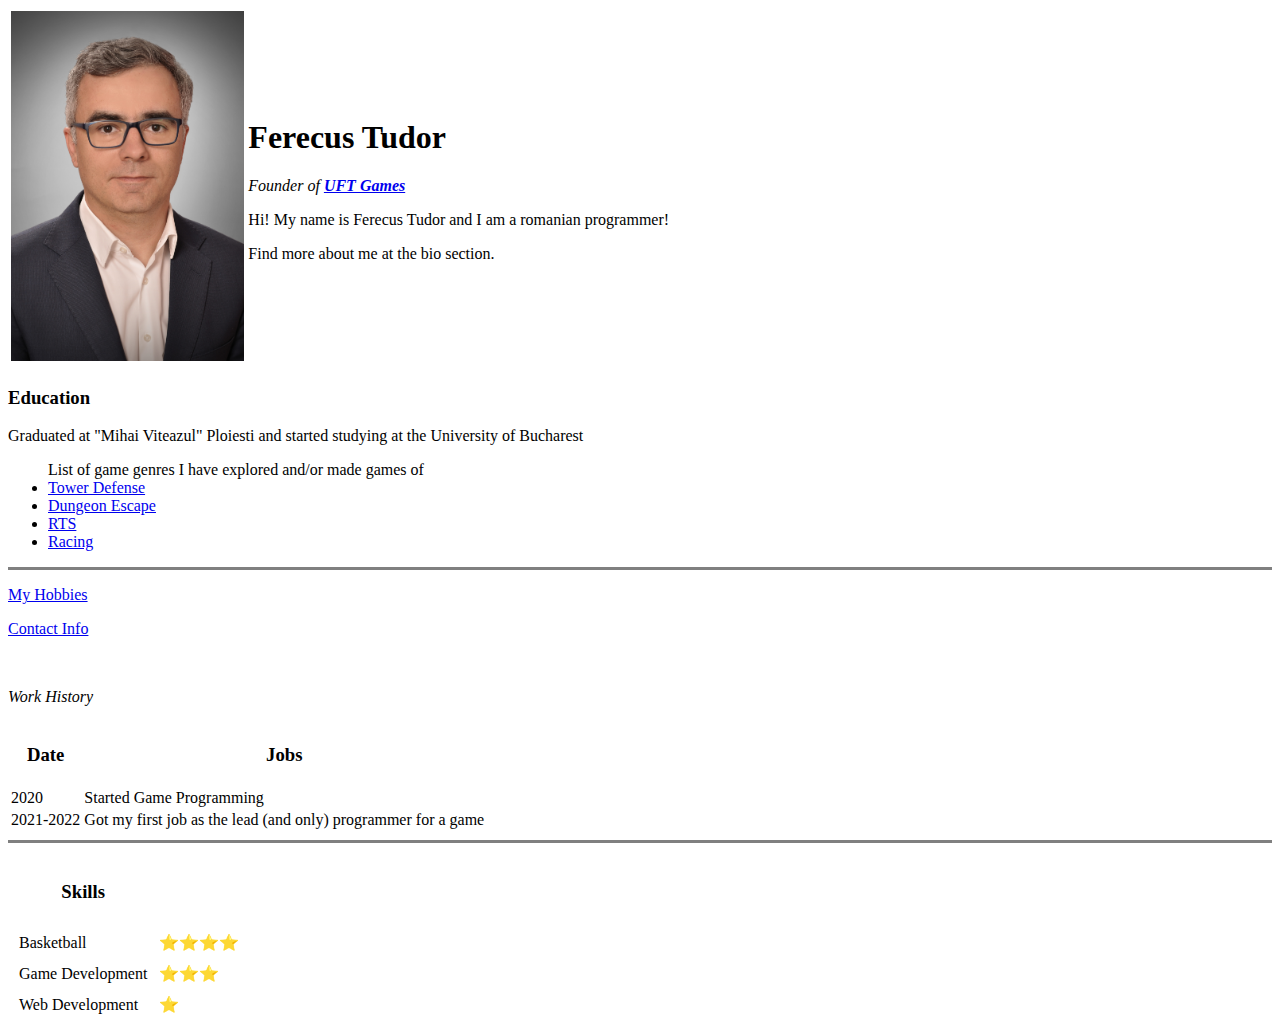
<file: index.html>
<!DOCTYPE html>
<html lang="en" dir="ltr">
  <head>
    <meta charset="utf-8">
    <title> Tudor Personal Website </title>
  </head>
  <body>
    <table>
      <tr>
        <td><img src="sebastian ferecus.jpg" alt="Sebastan Ferecus profile picture" style="width:200x;height:350px;"></td>
        <td>
          <h1> Ferecus Tudor </h1>
          <p> <em>Founder of <strong><a href="https://www.uft.org/teaching/remote-teaching/enrichment-resources-remote-learning/enrichment-resources-games" target = "_blank">UFT Games</a></<strong></strong></em></p>
          <p> Hi! My name is Ferecus Tudor and I am a romanian programmer! </p>
          <p> Find more about me at the bio section.</p>
        </td>
      </tr>
    </table>

    <h3> Education </h3>

    <p>Graduated at "Mihai Viteazul" Ploiesti and started studying at the University of Bucharest</p>

    <ul>List of game genres I have explored and/or made games of
      <li><a href="https://www.google.com/search?client=opera-gx&q=tower+defense+game&sourceid=opera&ie=UTF-8&oe=UTF-8" target = "_blank">Tower Defense</a></li>
      <li><a href="https://www.google.com/search?client=opera-gx&q=dungeon+escape+game&sourceid=opera&ie=UTF-8&oe=UTF-8" target="_blank">Dungeon Escape</a></li>
      <li><a href="https://www.google.com/search?client=opera-gx&q=rts+games&sourceid=opera&ie=UTF-8&oe=UTF-8" target="_blank">RTS</a></li>
      <li><a href="https://www.google.com/search?client=opera-gx&q=racing+games&sourceid=opera&ie=UTF-8&oe=UTF-8" target="_blank">Racing</a></li>
    </ul>

    <hr size = "3" noshade>

    <p><a href="hobbies.html">My Hobbies</a></p
    <p><a href="info.html">Contact Info</a></p>

    <br>
    <p>
      <em>
        Work History
      </em>

    <br>
    <table>
      <thead>
        <th>
          <h3>Date</h3>
        </th>
        <th>
          <h3>Jobs</h3>
        </th>
      </thead>
      <tbody>
        <tr>
          <td>
            2020
          </td>
          <td>
            Started Game Programming
          </td>
        </tr>
        <tr>
          <td>
            2021-2022
          </td>
          <td>
            Got my first job as the lead (and only) programmer for a game
          </td>
        </tr>
      </tbody>
    </table>
    <hr size = "3" noshade>
    <table cellspacing = "10">
      <thead>
        <th>
          <h3>Skills</h3>
        </th>
      </thead>
      <tbody>
        <tr>
          <td>Basketball</td>
          <td>&#11088;&#11088;&#11088;&#11088;</td>
        </tr>
        <tr>
          <td>Game Development</td>
          <td>&#11088;&#11088;&#11088;</td>
        </tr>
        <tr>
          <td>Web Development</td>
          <td>&#11088;</td>
        </tr>
      </tbody>
    </table>



  </body>
</html>
</file>
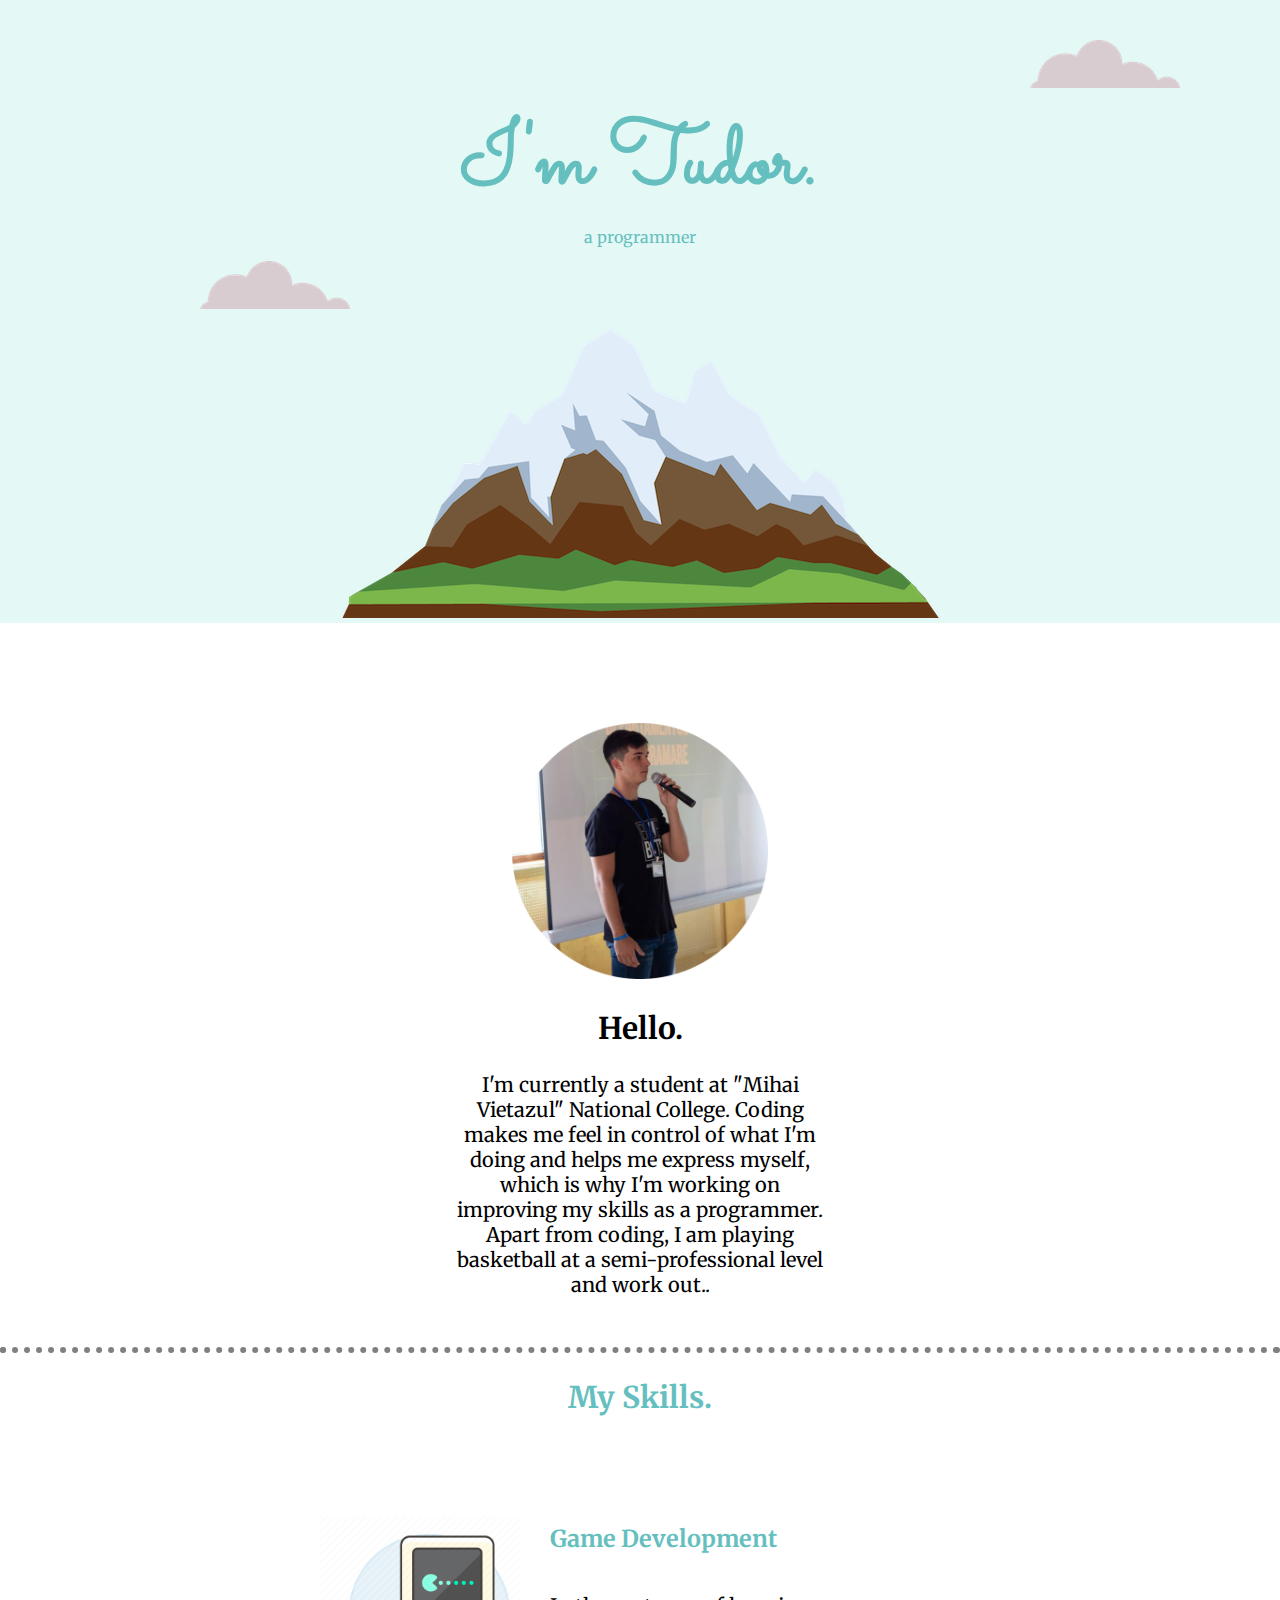
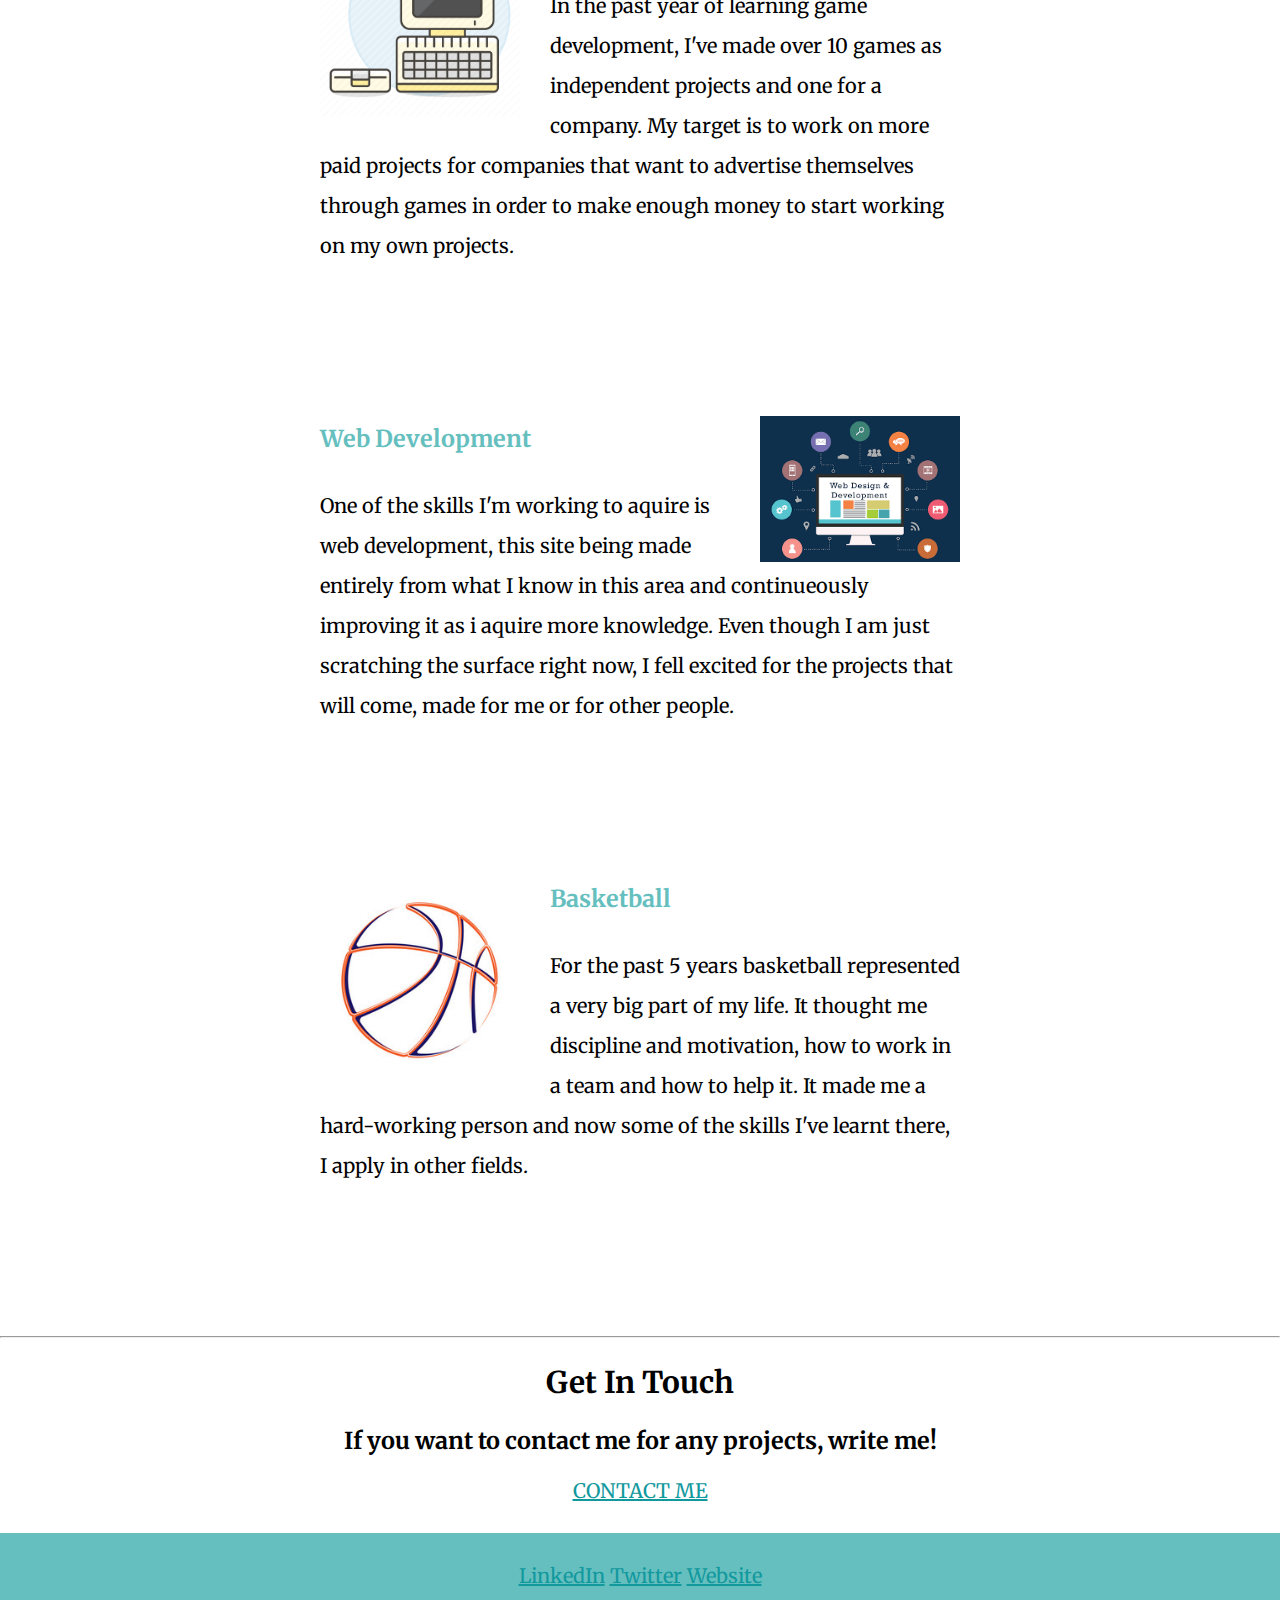
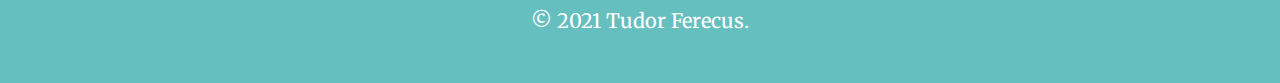
<file: Atom/Personal Site/index.html>
<!DOCTYPE html>
<html lang="en" dir="ltr">
  <head>
    <meta charset="utf-8">
    <title>Tudor Ferecus</title>
    <link rel="stylesheet" href="css/style.css">
    <link rel="icon" href="favicon.ico">
    <link href="https://fonts.googleapis.com/css2?family=Merriweather:wght@300&family=Sacramento&display=swap" rel="stylesheet">
  </head>
  <body>
    <img class="top-cloud"src="images/cloud.png" alt="cloud-img">
    <div class="topBox">
      <h1 class="head">I'm Tudor.</h1>
      <p class="subtitle">a programmer</p>
      <img class="buttom-cloud"src="images/cloud.png" alt="cloud-png">
      <img src="images/mountain.png" alt="mountain-png">
    </div>
    <div class="middle-container">
      <div class="profile">
        <img class="tudor"src="images/tudor.png" alt="tudor-png">
        <h2>Hello.</h2>
        <p class="bio">I'm currently a student at "Mihai Vietazul" National College. Coding makes me feel in control of what I'm doing and helps me express myself, which is why I'm working on improving my skills as a programmer. Apart from coding, I am playing basketball at a semi-professional level  and work out..</p>
      </div>
      <hr class="points">
      <div class="skills">
        <h2 class="skillsubtitle">My Skills.</h2>
        <div class="skill-row">
          <img class="game" src="images/game.png" alt="game-png">
          <h3 class="skillsubtitle">Game Development</h3>
          <p>In the past year of learning game development, I've made over 10 games as independent projects and one for a company. My target is to work on more paid projects for companies that want to advertise themselves through games in order to make enough money to start working on my own projects.</p>
        </div>
        <div class="skill-row">
          <img class="html" src="images/webdev.png" alt="webdev-png">
          <h3 class = "skillsubtitle">Web Development</h3>
          <p>One of the skills I'm working to aquire is web development, this site being made entirely from what I know in this area and continueously improving it as i aquire more knowledge. Even though I am just scratching the surface right now, I fell excited for the projects that will come, made for me or for other people.</p>
        </div>
        <div class="skill-row">
          <img class="basketball" src="images/basketball.jpg">
          <h3 class="skillsubtitle">Basketball</h3>
          <p>For the past 5 years basketball represented a very big part of my life. It thought me discipline and motivation, how to work in a team and how to help it. It made me a hard-working person and now some of the skills I've learnt there, I apply in other fields.</p>
      </div>
      <hr>
      <div class="contact-me">
        <h2>Get In Touch</h2>
        <h3>If you want to contact me for any projects, write me!</h3>
        <p></p>
        <a class="btn" href="mailto:tudorferecus@email.com">CONTACT ME</a>
      </div>
    </div>


    <div class="bottom-container">
      <a class="footer-link" href="https://www.linkedin.com/">LinkedIn</a>
      <a class="footer-link" href="https://twitter.com/">Twitter</a>
      <a class="footer-link" href="https://www.appbrewery.co/">Website</a>
      <p class="credits">© 2021 Tudor Ferecus.</p>
    </div>
  </body>
</html>
</file>
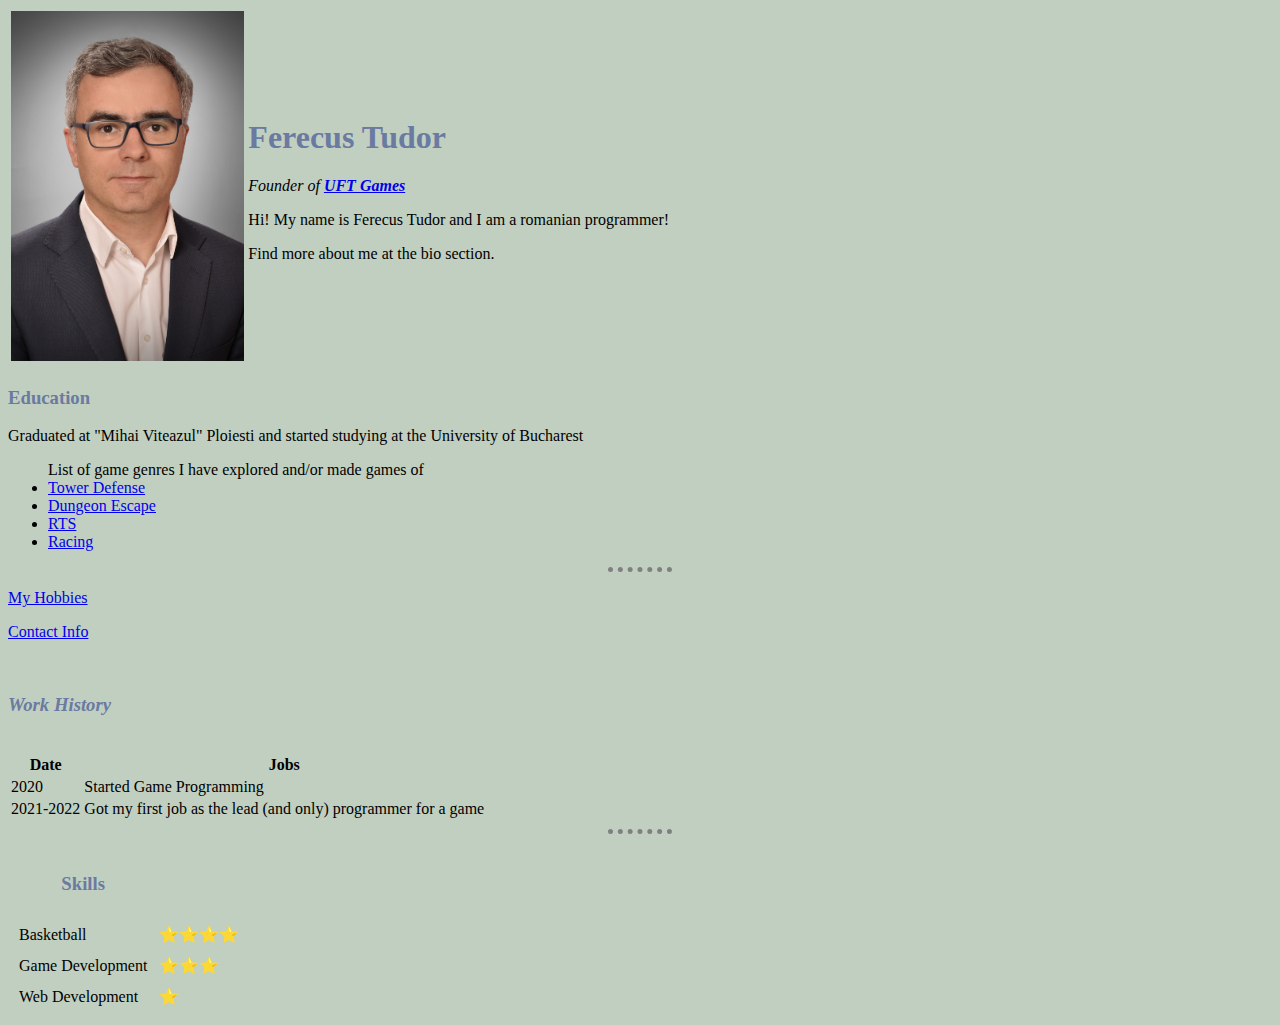
<file: Atom/HTML/My site/index.html>
<!DOCTYPE html>
<html lang="en" dir="ltr">
  <head>
    <meta charset="utf-8">
    <title> Tudor Personal Website </title>
    <link rel="stylesheet" href="css/styles.css">
  </head>
  <body>
    <table>
      <tr>
        <td><img src="sebastian ferecus.jpg" alt="Sebastan Ferecus profile picture" style="width:200x;height:350px;"></td>
        <td>
          <h1> Ferecus Tudor </h1>
          <p> <em>Founder of <strong><a href="https://www.uft.org/teaching/remote-teaching/enrichment-resources-remote-learning/enrichment-resources-games" target = "_blank">UFT Games</a></<strong></strong></em></p>
          <p> Hi! My name is Ferecus Tudor and I am a romanian programmer! </p>
          <p> Find more about me at the bio section.</p>
        </td>
      </tr>
    </table>

    <h3> Education </h3>

    <p>Graduated at "Mihai Viteazul" Ploiesti and started studying at the University of Bucharest</p>

    <ul>List of game genres I have explored and/or made games of
      <li><a href="https://www.google.com/search?client=opera-gx&q=tower+defense+game&sourceid=opera&ie=UTF-8&oe=UTF-8" target = "_blank">Tower Defense</a></li>
      <li><a href="https://www.google.com/search?client=opera-gx&q=dungeon+escape+game&sourceid=opera&ie=UTF-8&oe=UTF-8" target="_blank">Dungeon Escape</a></li>
      <li><a href="https://www.google.com/search?client=opera-gx&q=rts+games&sourceid=opera&ie=UTF-8&oe=UTF-8" target="_blank">RTS</a></li>
      <li><a href="https://www.google.com/search?client=opera-gx&q=racing+games&sourceid=opera&ie=UTF-8&oe=UTF-8" target="_blank">Racing</a></li>
    </ul>

    <hr size = "3" noshade>

    <p><a href="hobbies.html">My Hobbies</a></p
    <p><a href="info.html">Contact Info</a></p>

    <br>
    <p>
      <em>
        <h3>Work History</h3>
      </em>

    <br>
    <table>
      <thead>
        <th>
          Date
        </th>
        <th>
          Jobs
        </th>
      </thead>
      <tbody>
        <tr>
          <td>
            2020
          </td>
          <td>
            Started Game Programming
          </td>
        </tr>
        <tr>
          <td>
            2021-2022
          </td>
          <td>
            Got my first job as the lead (and only) programmer for a game
          </td>
        </tr>
      </tbody>
    </table>
    <hr size = "3" noshade>
    <table cellspacing = "10">
      <thead>
        <th>
          <h3>Skills</h3>
        </th>
      </thead>
      <tbody>
        <tr>
          <td>Basketball</td>
          <td>&#11088;&#11088;&#11088;&#11088;</td>
        </tr>
        <tr>
          <td>Game Development</td>
          <td>&#11088;&#11088;&#11088;</td>
        </tr>
        <tr>
          <td>Web Development</td>
          <td>&#11088;</td>
        </tr>
      </tbody>
    </table>



  </body>
</html>
</file>
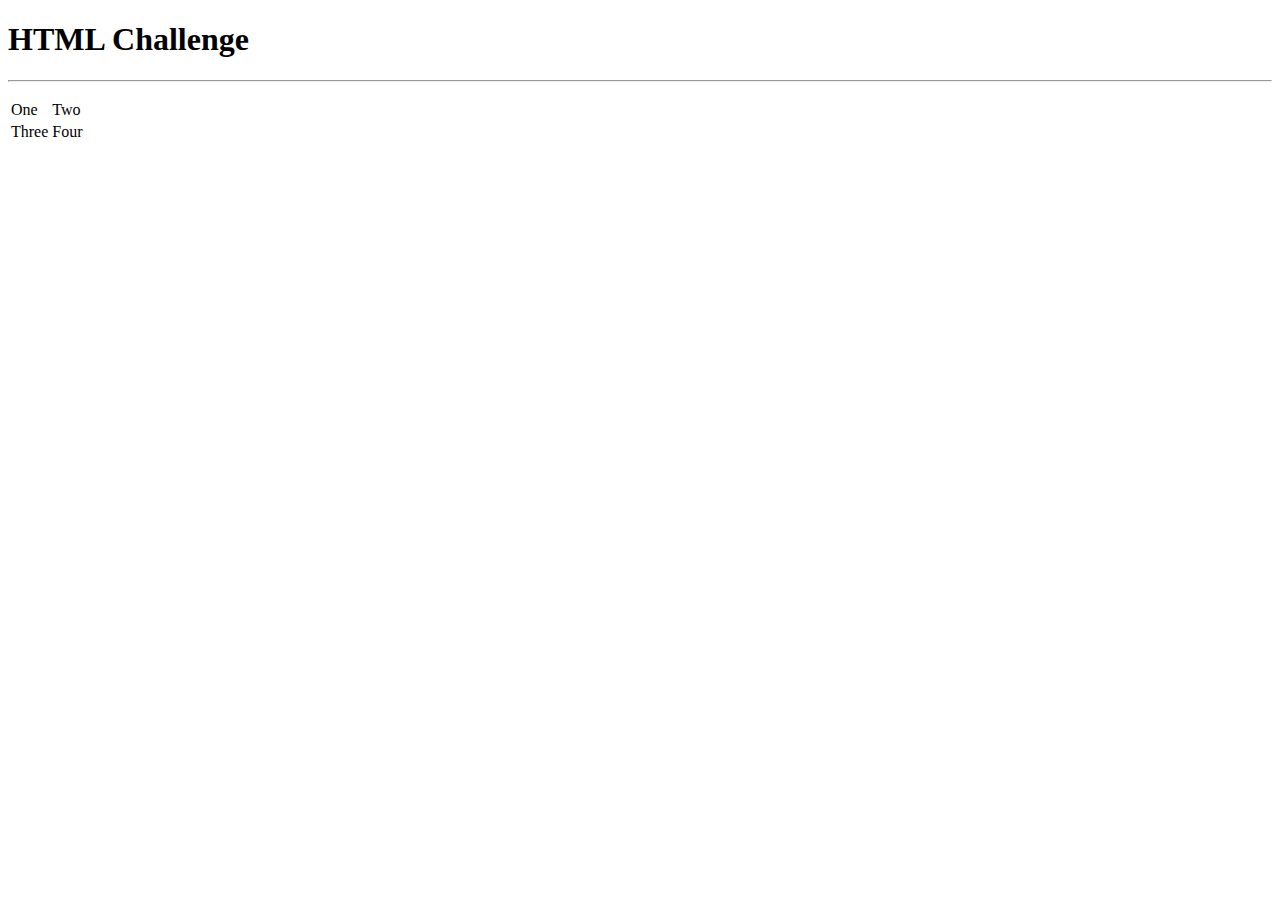
<file: Atom/HTML/My site/challenge/index.html>
<!DOCTYPE html>
<html lang="en" dir="ltr">
  <head>
    <meta charset="utf-8">
    <title></title>
  </head>
  <body>
    <h1>HTML Challenge</h1>
    <hr>
    <p><a href="https://developer.mozilla.org/en-US/"></a></p>
    <table>
      <tr>
        <td>
          One
        </td>
        <td>
          Two
        </td>
      </tr>
      <tr>
        <td>
          Three
        </td>
        <td>
          Four
        </td>
      </tr>
    </table>
  </body>
</html>
</file>
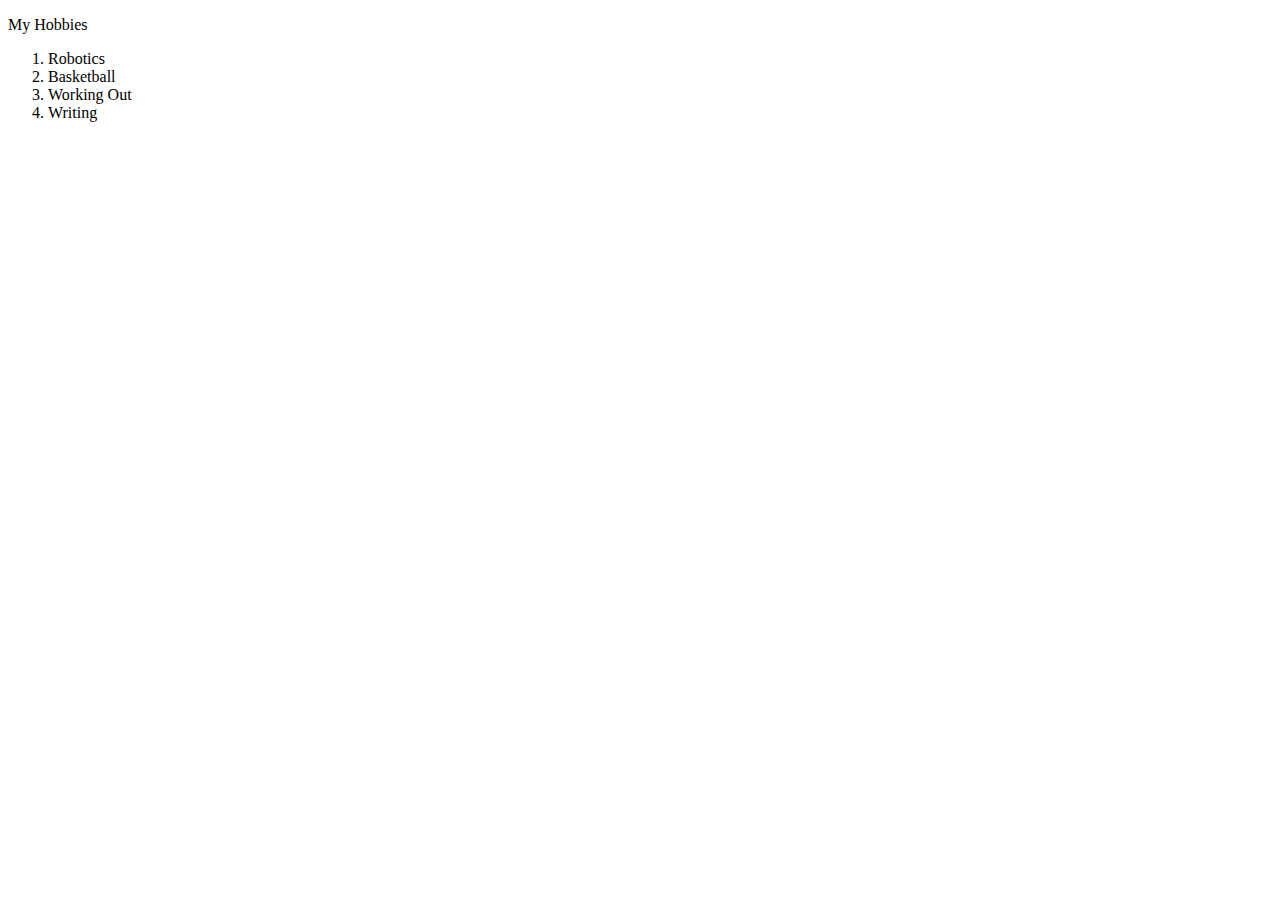
<file: hobbies.html>
<!DOCTYPE html>
<html lang="en" dir="ltr">
  <head>
    <meta charset="utf-8">
    <title>My Hobbies</title>
  </head>
  <body>
    <p>My Hobbies</p>
    <ol type="1">
      <li>Robotics</li>
      <li>Basketball</li>
      <li>Working Out</li>
      <li>Writing</li>
    </ol>
  </body>
</html>
</file>
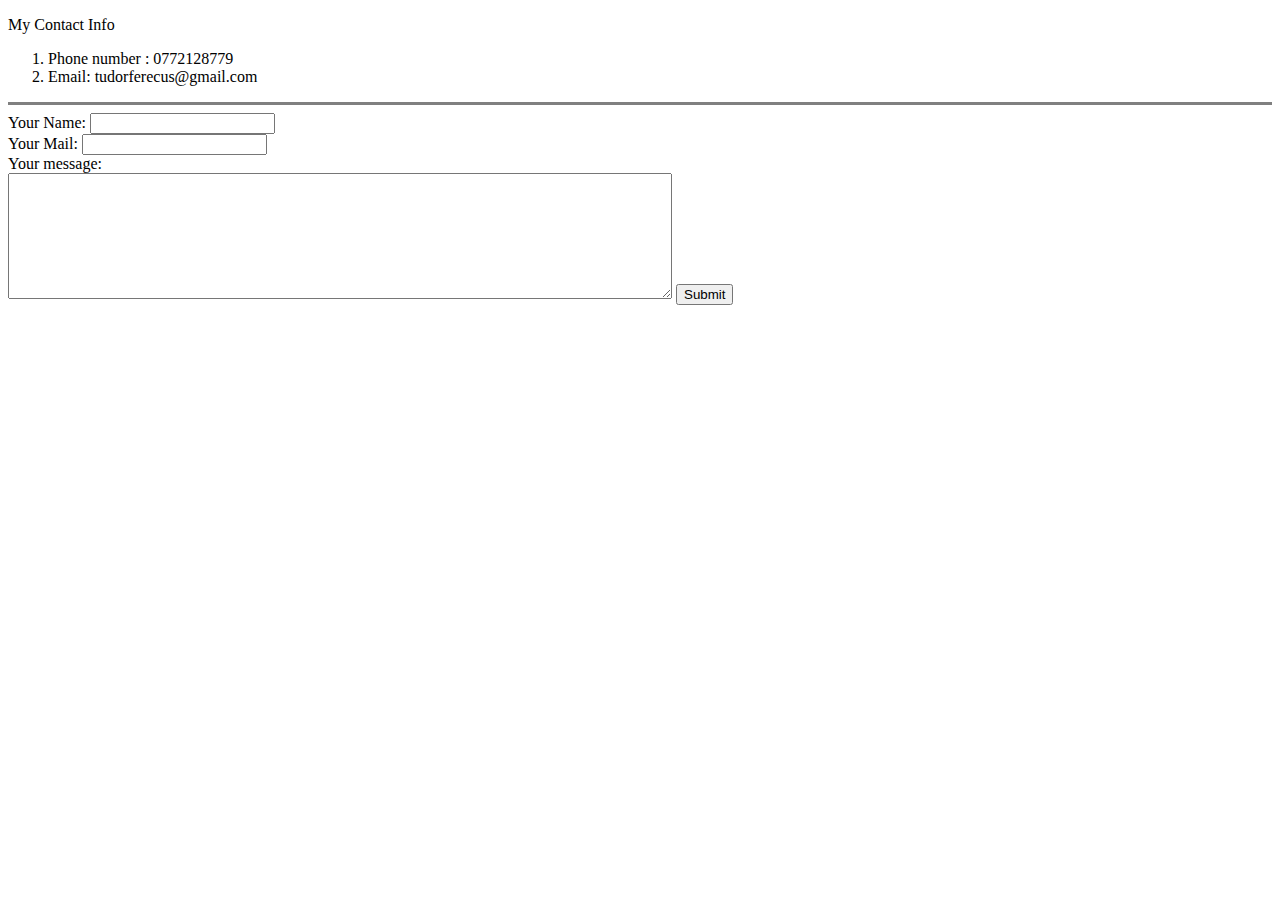
<file: info.html>
<!DOCTYPE html>
<html lang="en" dir="ltr">
  <head>
    <meta charset="utf-8">
    <title>My Contact Info</title>
  </head>
  <body>
    <p>My Contact Info</p>
      <ol>
        <li>Phone number : 0772128779</li>
        <li>Email: tudorferecus@gmail.com</li>
      </ol>

  <hr size = "3" noshade>
  <form action="mailto:info@gmail.com" method="text/plain">
    <label>Your Name: </label>
    <input type="text" name="yourName"><br>
    <label>Your Mail: </label>
    <input type="email" name="yourEmail" value=""><br>
    <label>Your message: </label> <br>
    <textarea name="yourMessage" rows="8" cols="80"></textarea>
    <input type="submit">
  </form>

  </body>
</html>
</file>
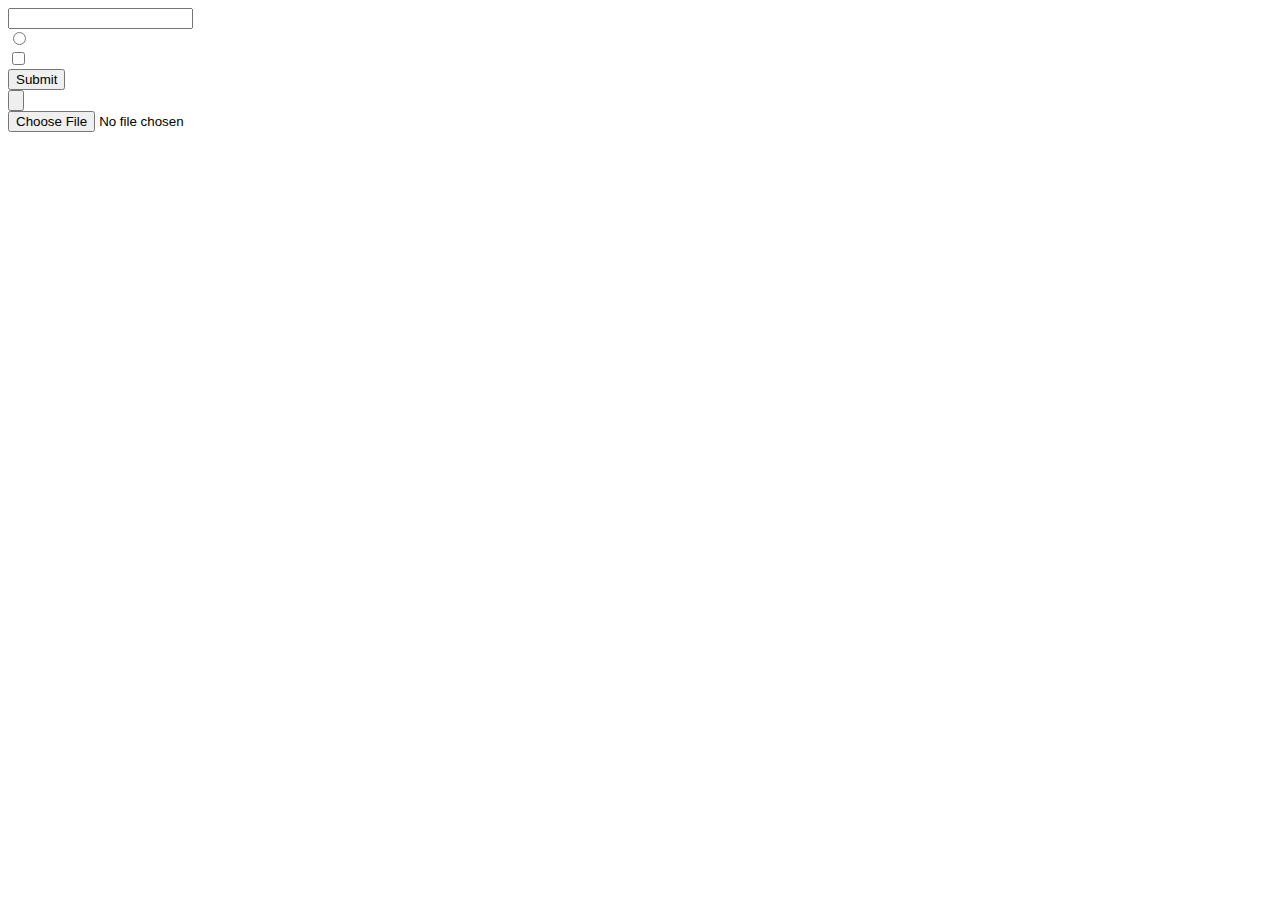
<file: inputs.html>
<!DOCTYPE html>
<html lang="en" dir="ltr">
  <head>
    <meta charset="utf-8">
    <title>Inputs</title>
  </head>
  <body>
    <form class="" action="index.html" method="post">
      <input type="text"><br>
      <input type="radio"><br>
      <input type="checkbox"><br>
      <input type="submit"><br>
      <input type="button"><br>
      <input type="file">
    </form>
  </body>
</html>
</file>
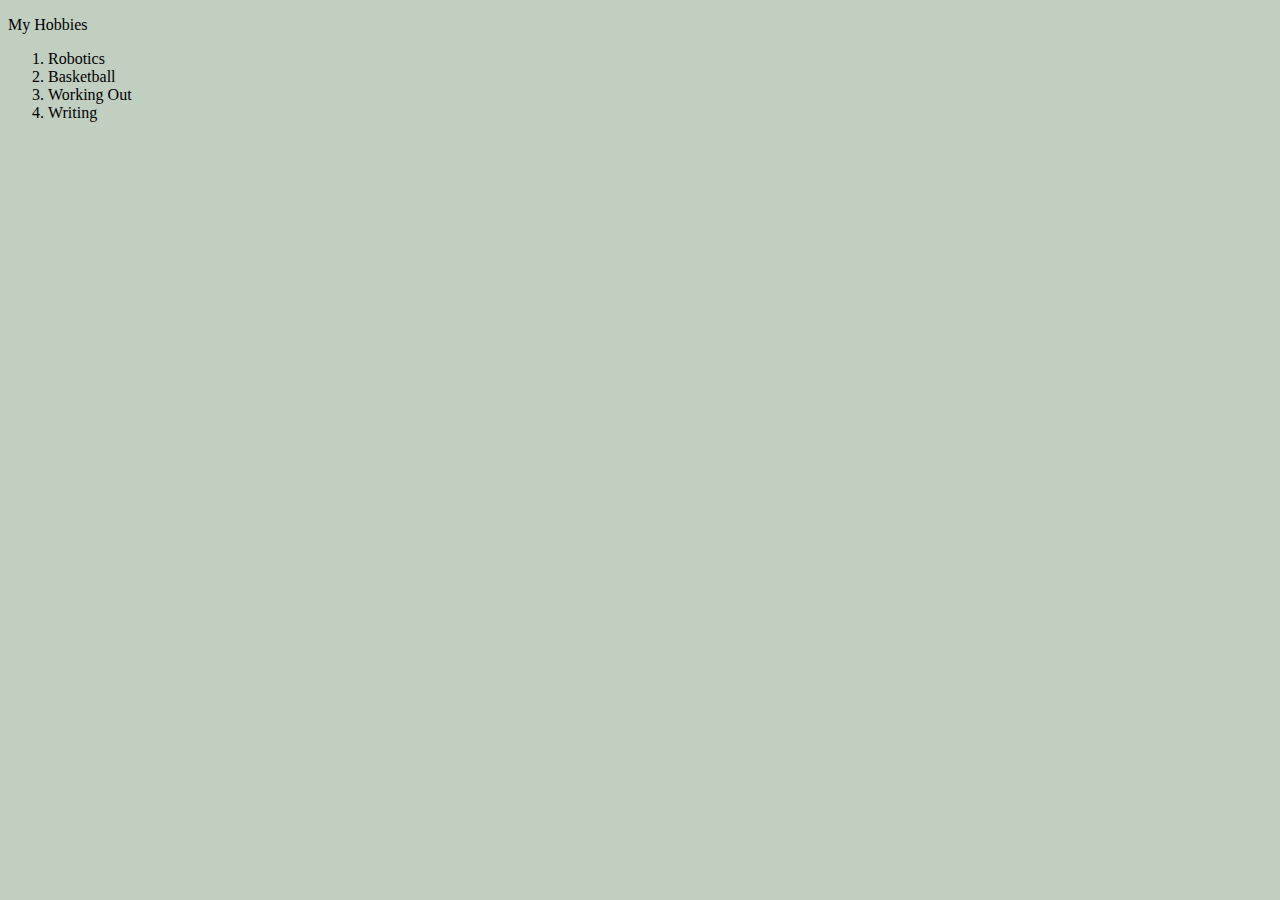
<file: Atom/HTML/My site/hobbies.html>
<!DOCTYPE html>
<html lang="en" dir="ltr">
  <head>
    <meta charset="utf-8">
    <title>My Hobbies</title>
    <link rel="stylesheet" href="css/styles.css">
  </head>
  <body>
    <p>My Hobbies</p>
    <ol type="1">
      <li>Robotics</li>
      <li>Basketball</li>
      <li>Working Out</li>
      <li>Writing</li>
    </ol>
  </body>
</html>
</file>
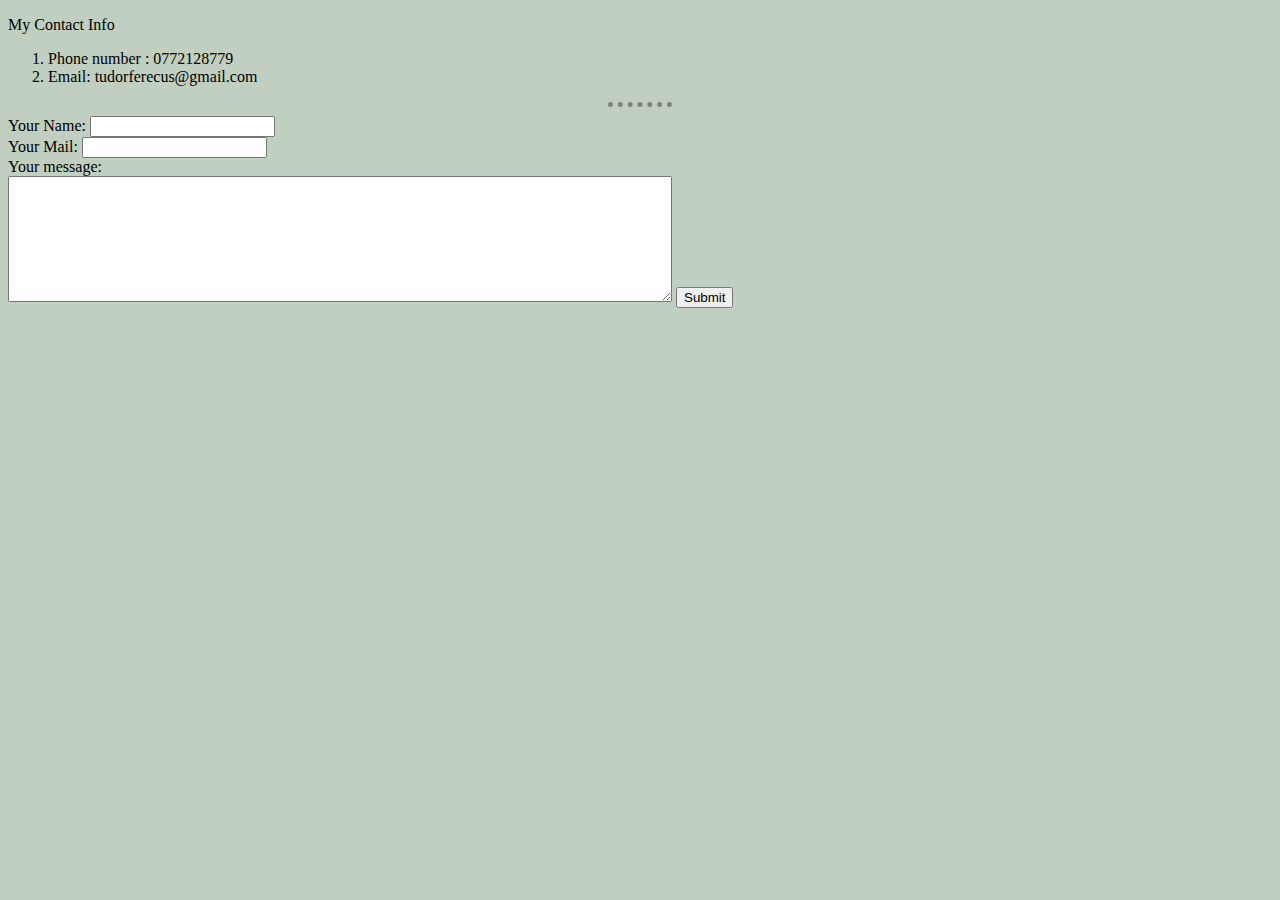
<file: Atom/HTML/My site/info.html>
<!DOCTYPE html>
<html lang="en" dir="ltr">
  <head>
    <meta charset="utf-8">
    <title>My Contact Info</title>
    <link rel="stylesheet" href="css/styles.css">
  </head>
  <body>
    <p>My Contact Info</p>
      <ol>
        <li>Phone number : 0772128779</li>
        <li>Email: tudorferecus@gmail.com</li>
      </ol>

  <hr size = "3" noshade>
  <form action="mailto:info@gmail.com" method="text/plain">
    <label>Your Name: </label>
    <input type="text" name="yourName"><br>
    <label>Your Mail: </label>
    <input type="email" name="yourEmail" value=""><br>
    <label>Your message: </label> <br>
    <textarea name="yourMessage" rows="8" cols="80"></textarea>
    <input type="submit">
  </form>

  </body>
</html>
</file>
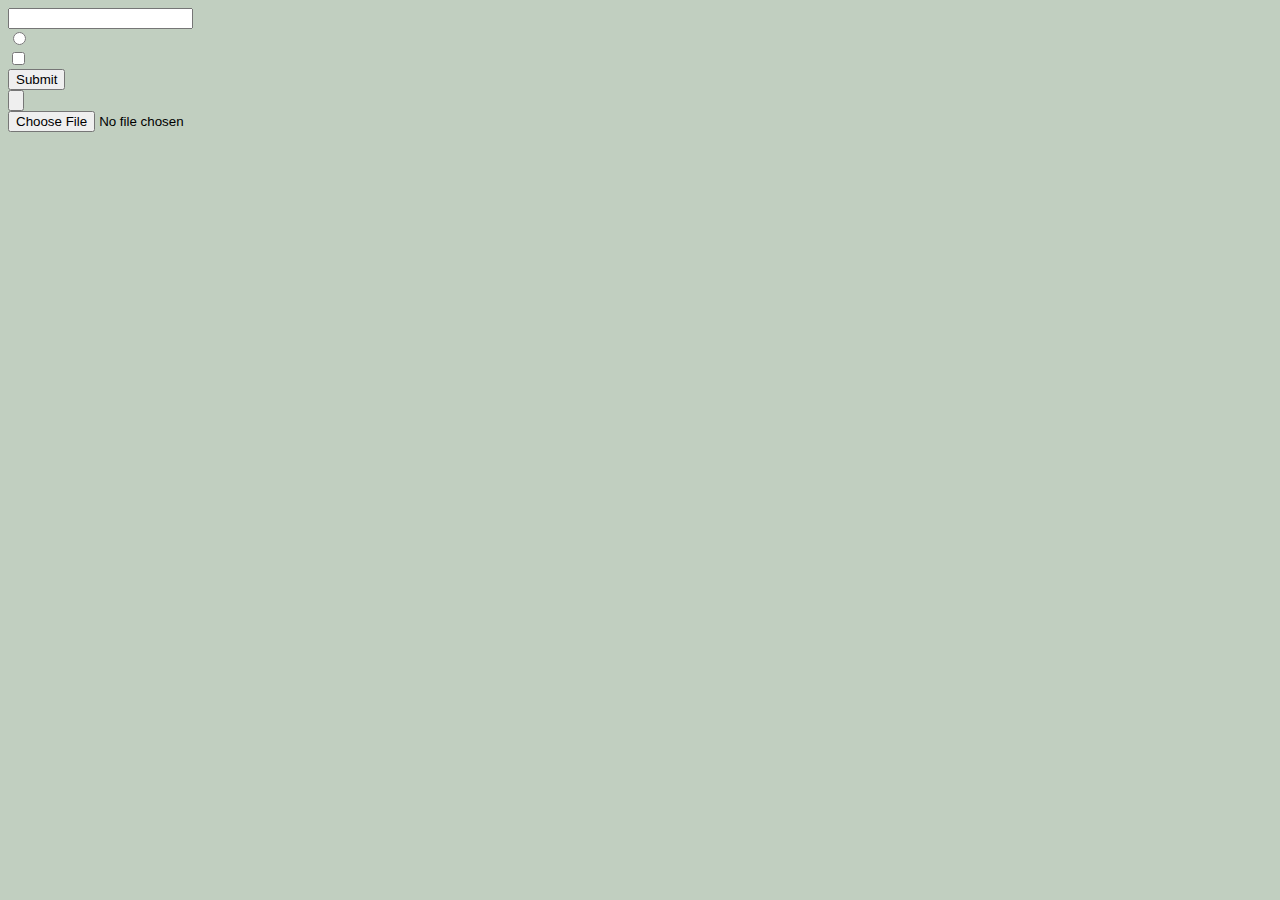
<file: Atom/HTML/My site/inputs.html>
<!DOCTYPE html>
<html lang="en" dir="ltr">
  <head>
    <meta charset="utf-8">
    <title>Inputs</title>
    <link rel="stylesheet" href="css/styles.css">
  </head>
  <body>
    <form class="" action="index.html" method="post">
      <input type="text"><br>
      <input type="radio"><br>
      <input type="checkbox"><br>
      <input type="submit"><br>
      <input type="button"><br>
      <input type="file">
    </form>
  </body>
</html>
</file>
<file: Atom/Personal Site/css/style.css>
body {
  padding-top:0;
  text-align: center;
  margin: 0;
  font-family:"Merriweather", serif;
  font-size: 1.25rem;
}

.topBox {
  background-color: #E4F9F5;
  padding-top: 100px;
}

.box {
  width: 200px;
  height: 200px;
}

.middleBox {
  margin: 20px;
  background-color: red;
}

.buttomBox {
  margin: 20px;
  background-color: blue
}

.head {
  color : #66BFBF;
  font-family: "Sacramento", serif;
  font-size: 5.5rem;
  margin: 0 auto 0 auto;

}

.pro {
  text-decoration : underline;
}

.buttom-cloud {
  position: absolute;
  left:200px;
}

.top-cloud {
  position: absolute;
  right:100px;
  top:40px;
  margin-bottom: 0;
}

.game {
  max-width: 200px;
  height: auto;
  float: left;
  margin-right: 30px;
}

.html {
  max-width: 200px;
  height: auto;
  float: right;
  margin-left: 30px;
}

.basketball {
  max-width: 200px;
  height: auto;
  float: left;
  margin-right:30px;

}

.subtitle {
  color : #66BFBF;
  margin-top: 0;
  font-size: 1rem;
  font-weight: normal;
  line-height: 1;
}

.skillsubtitle {
  color:#66BFBF;
}

.footer-link {
  color:#11999E;
}

.btn {
  color:#11999E;
}

.skill-row {
  text-align: left;
  line-height: 2;
  margin: 100px auto 150px auto;
  width: 50%;
}

.bottom-container {
  margin-top: 30px;
  padding: 30px 0 30px 0;
  background-color: #66BFBF;
}

.bio {
  width: 30%;
  margin-left: 35%;
}

.middle-container {
  margin-top: 100px;
}

.points {
  border:dotted 6px;
  border-bottom: none;
  border-color: grey;

}

.credits {
  color:white;
}

.tudor {
  width: 20%;
  height: auto;
}

.profile {
  margin-bottom: 50px;
}
</file>
<file: Atom/HTML/My site/css/styles.css>
body {
  background-color : #C1CFC0;
}
hr {
  background-color: #C1CFC0;
  border-style: none;
  border-top-style: dotted;
  border-color:grey;
  border-width: 5px;
  width : 5%;
}

h1 {
  color : #6B7AA1;
}

h3 {
  color : #6B7AA1;
}
</file>
